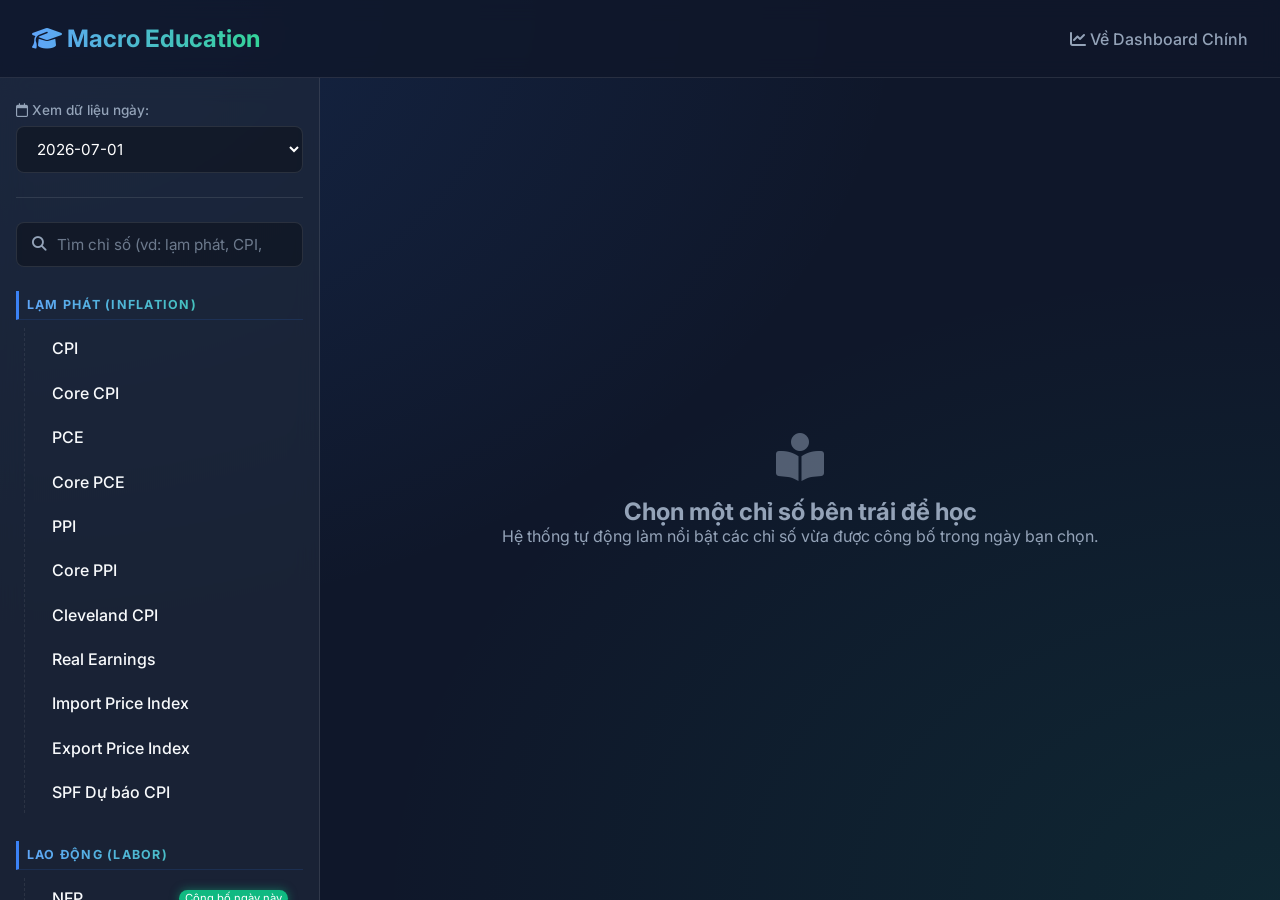
<file: dashboard/edu.html>
<!DOCTYPE html>
<html lang="en">
<head>
  <meta charset="UTF-8">
  <meta name="viewport" content="width=device-width, initial-scale=1.0">
  <title>US Macro Education Dashboard</title>
  <link rel="stylesheet" href="edu.css">
  <!-- FontAwesome for icons -->
  <link rel="stylesheet" href="https://cdnjs.cloudflare.com/ajax/libs/font-awesome/6.4.0/css/all.min.css">
</head>
<body>
  <header>
    <h1><i class="fa-solid fa-graduation-cap"></i> Macro Education</h1>
    <div class="nav-links">
      <a href="index.html"><i class="fa-solid fa-chart-line"></i> Về Dashboard Chính</a>
    </div>
  </header>

  <div class="container">
    <aside class="sidebar" id="sidebar">
      <div class="date-selector-container">
        <label for="date-selector"><i class="fa-regular fa-calendar"></i> Xem dữ liệu ngày:</label>
        <select id="date-selector"></select>
      </div>
      <div class="search-container">
        <div class="search-box">
          <i class="fa-solid fa-magnifying-glass search-icon"></i>
          <input type="text" id="indicator-search" placeholder="Tìm chỉ số (vd: lạm phát, CPI, GDP...)" autocomplete="off">
          <button id="search-clear" title="Xoá tìm kiếm" style="display:none;"><i class="fa-solid fa-xmark"></i></button>
        </div>
      </div>
      <div id="sidebar-content">
        <!-- Categories and indicators will be injected here by JS -->
      </div>
    </aside>

    <main class="main-content" id="main-content">
      <div class="empty-state" id="empty-state">
        <i class="fa-solid fa-book-open-reader"></i>
        <h2>Chọn một chỉ số bên trái để học</h2>
        <p>Hệ thống tự động làm nổi bật các chỉ số vừa được công bố trong ngày bạn chọn.</p>
      </div>

      <div class="content-card" id="content-card" style="display: none;">
        <div class="card-header">
          <div class="card-title">
            <h2 id="ind-short-name">CPI</h2>
            <p id="ind-full-name">Consumer Price Index</p>
          </div>
          <div class="card-actions">
            <a id="ind-deep-dive-link" href="#" target="_blank" style="display: none; background: #059669; color: white; margin-right: 0.5rem;"><i class="fa-solid fa-magnifying-glass-chart"></i> Deep Dive</a>
            <a id="ind-news-link" href="#" target="_blank" style="display: none; background: #6366f1; color: white; margin-right: 0.5rem;"><i class="fa-solid fa-chart-area"></i> Xem Biểu Đồ Gốc</a>
            <a id="ind-primary-link" href="#" target="_blank" style="display: none; background: var(--accent-color); color: white; margin-right: 0.5rem;"><i class="fa-solid fa-house-chimney"></i> Xem Nguồn Gốc</a>
            <a id="ind-link" href="#" target="_blank"><i class="fa-solid fa-external-link-alt"></i> Xem Dữ liệu FRED</a>
          </div>
        </div>

        <div id="release-info-alert" class="release-info-alert" style="display: none;">
          <h4><i class="fa-solid fa-bolt"></i> Số liệu công bố ngày <span id="rel-date"></span></h4>
          <div class="release-stats">
            <div class="stat"><span class="stat-lbl">Thực tế (Actual):</span> <strong id="rel-actual" class="actual-val"></strong></div>
            <div class="stat"><span class="stat-lbl">Dự báo (Forecast):</span> <strong id="rel-forecast"></strong></div>
            <div class="stat"><span class="stat-lbl">Kỳ trước (Previous):</span> <strong id="rel-previous"></strong></div>
            <div class="stat"><span class="stat-lbl">Surprise:</span> <strong id="rel-surprise"></strong></div>
          </div>
        </div>

        <div class="section">
          <h3><i class="fa-solid fa-circle-info"></i> Định Nghĩa</h3>
          <p id="ind-desc"></p>
        </div>

        <div class="info-grid">
          <div class="info-box">
            <h4><i class="fa-regular fa-calendar-days"></i> Chu kỳ công bố</h4>
            <p id="ind-freq"></p>
            <p id="ind-latest-release" style="margin-top: 0.75rem; color: var(--highlight-color); font-size: 0.9rem; font-weight: 500;"></p>
          </div>
          <div class="info-box">
            <h4><i class="fa-solid fa-bullseye"></i> Kỳ Vọng Của Thị Trường</h4>
            <p id="ind-expect"></p>
          </div>
        </div>

        <div class="section" id="section-read-format" style="display: none;">
          <h3 style="color: var(--highlight-color);"><i class="fa-solid fa-book-open"></i> Cách Đọc Chuẩn</h3>
          <div class="good-bad-box" style="background: rgba(16, 185, 129, 0.08); border: 1px solid rgba(16, 185, 129, 0.25);">
            <p id="ind-read-format"></p>
          </div>
        </div>

        <div class="info-grid" id="section-thresholds-pattern" style="display: none;">
          <div class="info-box">
            <h4><i class="fa-solid fa-flag-checkered"></i> Ngưỡng Cảnh Báo</h4>
            <p id="ind-watch-thresholds"></p>
          </div>
          <div class="info-box">
            <h4><i class="fa-regular fa-clock"></i> Lịch Cụ Thể</h4>
            <p id="ind-release-pattern"></p>
          </div>
        </div>

        <div class="section">
          <h3><i class="fa-solid fa-scale-balanced"></i> Như thế nào là Tốt / Xấu?</h3>
          <div class="good-bad-box">
            <p id="ind-good-bad"></p>
          </div>
        </div>

        <div class="section">
          <h3 style="color: var(--accent-color);"><i class="fa-solid fa-chart-pie"></i> Góc Nhìn Thực Chiến & Nhóm Ngành</h3>
          <div class="good-bad-box" style="background: rgba(59, 130, 246, 0.05); border: 1px solid rgba(59, 130, 246, 0.2);">
            <p id="ind-market-reaction"></p>
          </div>
        </div>

        <div class="section" id="section-related" style="display: none;">
          <h3><i class="fa-solid fa-link"></i> Chỉ Số Liên Quan (Cluster)</h3>
          <p style="color: var(--text-secondary); font-size: 0.85rem; margin-bottom: 0.5rem;">
            Click để chuyển sang chỉ số liên quan — cluster reads = pros chờ multiple confirm.
          </p>
          <div id="ind-related" class="related-chips"></div>
        </div>
      </div>
    </main>
  </div>

  <!-- Load Macro Data -->
  <script src="data.js"></script>
  <!-- Main logic -->
  <script src="edu.js"></script>
</body>
</html>
</file>
<file: dashboard/edu.css>
@import url('https://fonts.googleapis.com/css2?family=Inter:wght@300;400;500;600;700&display=swap');

:root {
  --bg-color: #0f172a;
  --panel-bg: rgba(30, 41, 59, 0.7);
  --panel-border: rgba(255, 255, 255, 0.1);
  --text-primary: #f8fafc;
  --text-secondary: #94a3b8;
  --accent-color: #3b82f6;
  --accent-glow: rgba(59, 130, 246, 0.5);
  --highlight-color: #10b981;
  --highlight-glow: rgba(16, 185, 129, 0.5);
  --danger-color: #ef4444;
}

* {
  box-sizing: border-box;
  margin: 0;
  padding: 0;
}

body {
  font-family: 'Inter', sans-serif;
  background-color: var(--bg-color);
  color: var(--text-primary);
  height: 100vh;
  overflow: hidden;
  display: flex;
  flex-direction: column;
  background-image: 
    radial-gradient(at 0% 0%, rgba(59, 130, 246, 0.15) 0px, transparent 50%),
    radial-gradient(at 100% 100%, rgba(16, 185, 129, 0.1) 0px, transparent 50%);
  background-attachment: fixed;
}

header {
  padding: 1.5rem 2rem;
  border-bottom: 1px solid var(--panel-border);
  background: rgba(15, 23, 42, 0.8);
  backdrop-filter: blur(10px);
  z-index: 100;
  display: flex;
  justify-content: space-between;
  align-items: center;
  flex-shrink: 0;
}

h1 {
  font-size: 1.5rem;
  font-weight: 700;
  background: linear-gradient(to right, #60a5fa, #34d399);
  -webkit-background-clip: text;
  background-clip: text;
  -webkit-text-fill-color: transparent;
}

.nav-links a {
  color: var(--text-secondary);
  text-decoration: none;
  font-weight: 500;
  transition: color 0.2s;
}

.nav-links a:hover {
  color: var(--text-primary);
}

.container {
  display: flex;
  flex: 1;
  overflow: hidden;
  height: 100%;
}

/* Sidebar */
.sidebar {
  width: 320px;
  background: var(--panel-bg);
  border-right: 1px solid var(--panel-border);
  backdrop-filter: blur(12px);
  overflow-y: auto;
  padding: 1.5rem 1rem;
}

.category {
  margin-bottom: 1.75rem;
}

.category-title {
  font-size: 0.78rem;
  text-transform: uppercase;
  letter-spacing: 0.1em;
  background: linear-gradient(to right, #60a5fa, #34d399);
  -webkit-background-clip: text;
  -webkit-text-fill-color: transparent;
  background-clip: text;
  margin-bottom: 0.5rem;
  padding: 0.4rem 0.75rem 0.4rem 0.5rem;
  font-weight: 700;
  border-left: 3px solid var(--accent-color);
  border-bottom: 1px solid rgba(59, 130, 246, 0.15);
}

.indicator-list {
  margin-left: 0.5rem;
  padding-left: 0.75rem;
  border-left: 1px dashed rgba(255, 255, 255, 0.08);
}

.indicator-item {
  padding: 0.6rem 0.85rem;
  border-radius: 0.5rem;
  cursor: pointer;
  transition: all 0.2s ease;
  margin-bottom: 0.2rem;
  border: 1px solid transparent;
  display: flex;
  justify-content: space-between;
  align-items: center;
}

.indicator-item:hover {
  background: rgba(255, 255, 255, 0.05);
}

.indicator-item.active {
  background: rgba(59, 130, 246, 0.15);
  border-color: rgba(59, 130, 246, 0.3);
  box-shadow: 0 0 15px var(--accent-glow);
}

.indicator-name {
  font-weight: 500;
}

.indicator-badge {
  font-size: 0.7rem;
  padding: 0.1rem 0.4rem;
  border-radius: 1rem;
  background: rgba(255, 255, 255, 0.1);
  color: var(--text-secondary);
}

.indicator-item.today .indicator-badge {
  background: var(--highlight-color);
  color: #fff;
  box-shadow: 0 0 10px var(--highlight-glow);
  animation: pulse 2s infinite;
}

@keyframes pulse {
  0% { box-shadow: 0 0 0 0 rgba(16, 185, 129, 0.4); }
  70% { box-shadow: 0 0 0 6px rgba(16, 185, 129, 0); }
  100% { box-shadow: 0 0 0 0 rgba(16, 185, 129, 0); }
}

/* Main Content */
.main-content {
  flex: 1;
  padding: 2rem 3rem;
  overflow-y: auto;
  position: relative;
}

.empty-state {
  display: flex;
  flex-direction: column;
  align-items: center;
  justify-content: center;
  height: 100%;
  color: var(--text-secondary);
  text-align: center;
}

.empty-state i {
  font-size: 3rem;
  margin-bottom: 1rem;
  opacity: 0.5;
}

.content-card {
  background: var(--panel-bg);
  border: 1px solid var(--panel-border);
  border-radius: 1rem;
  padding: 2rem;
  backdrop-filter: blur(12px);
  box-shadow: 0 4px 6px rgba(0, 0, 0, 0.1);
  animation: fadeIn 0.4s ease forwards;
  max-width: 900px;
  margin: 0 auto;
}

@keyframes fadeIn {
  from { opacity: 0; transform: translateY(10px); }
  to { opacity: 1; transform: translateY(0); }
}

.card-header {
  border-bottom: 1px solid var(--panel-border);
  padding-bottom: 1.5rem;
  margin-bottom: 1.5rem;
  display: flex;
  justify-content: space-between;
  align-items: flex-start;
}

.card-title h2 {
  font-size: 2rem;
  margin-bottom: 0.5rem;
  color: #fff;
}

.card-title p {
  color: var(--text-secondary);
  font-size: 1.1rem;
}

.card-actions a {
  display: inline-flex;
  align-items: center;
  gap: 0.5rem;
  background: rgba(255, 255, 255, 0.1);
  color: #fff;
  text-decoration: none;
  padding: 0.5rem 1rem;
  border-radius: 0.5rem;
  font-size: 0.9rem;
  transition: background 0.2s;
}

.card-actions a:hover {
  background: rgba(255, 255, 255, 0.2);
}

.section {
  margin-bottom: 2rem;
}

.section h3 {
  font-size: 1.1rem;
  color: var(--accent-color);
  margin-bottom: 0.75rem;
  display: flex;
  align-items: center;
  gap: 0.5rem;
}

.section p {
  line-height: 1.6;
  color: #cbd5e1;
}

.info-grid {
  display: grid;
  grid-template-columns: repeat(auto-fit, minmax(250px, 1fr));
  gap: 1.5rem;
  margin-bottom: 2rem;
}

.info-box {
  background: rgba(0, 0, 0, 0.2);
  border: 1px solid rgba(255,255,255,0.05);
  border-radius: 0.75rem;
  padding: 1.25rem;
}

.info-box h4 {
  color: var(--text-secondary);
  font-size: 0.85rem;
  text-transform: uppercase;
  letter-spacing: 0.05em;
  margin-bottom: 0.5rem;
}

.good-bad-box {
  background: linear-gradient(135deg, rgba(16, 185, 129, 0.1), rgba(239, 68, 68, 0.1));
  border: 1px solid rgba(255, 255, 255, 0.1);
  border-radius: 0.75rem;
  padding: 1.5rem;
}

.good-bad-box p {
  white-space: pre-line;
}

/* Date Selector */
.date-selector-container {
  margin-bottom: 1.5rem;
  padding-bottom: 1.5rem;
  border-bottom: 1px solid var(--panel-border);
}

.date-selector-container label {
  display: block;
  font-size: 0.85rem;
  color: var(--text-secondary);
  margin-bottom: 0.5rem;
  font-weight: 500;
}

#date-selector {
  width: 100%;
  padding: 0.75rem 1rem;
  background: rgba(0, 0, 0, 0.3);
  border: 1px solid rgba(255, 255, 255, 0.1);
  border-radius: 0.5rem;
  color: #fff;
  font-family: inherit;
  font-size: 0.95rem;
  cursor: pointer;
  outline: none;
  transition: border-color 0.2s;
}

#date-selector:focus {
  border-color: var(--accent-color);
}

#date-selector option {
  background: var(--bg-color);
  color: #fff;
}

/* Search box */
.search-container {
  margin-bottom: 1.5rem;
}

.search-box {
  position: relative;
  display: flex;
  align-items: center;
}

.search-box .search-icon {
  position: absolute;
  left: 1rem;
  color: var(--text-secondary);
  font-size: 0.9rem;
  pointer-events: none;
}

#indicator-search {
  width: 100%;
  padding: 0.75rem 2.5rem 0.75rem 2.5rem;
  background: rgba(0, 0, 0, 0.3);
  border: 1px solid rgba(255, 255, 255, 0.1);
  border-radius: 0.5rem;
  color: #fff;
  font-family: inherit;
  font-size: 0.95rem;
  outline: none;
  transition: border-color 0.2s;
}

#indicator-search::placeholder {
  color: var(--text-secondary);
  opacity: 0.7;
}

#indicator-search:focus {
  border-color: var(--accent-color);
}

#search-clear {
  position: absolute;
  right: 0.6rem;
  background: transparent;
  border: none;
  color: var(--text-secondary);
  cursor: pointer;
  font-size: 0.9rem;
  padding: 0.3rem 0.4rem;
  border-radius: 0.35rem;
  transition: color 0.2s, background 0.2s;
}

#search-clear:hover {
  color: #fff;
  background: rgba(255, 255, 255, 0.08);
}

.search-no-results {
  color: var(--text-secondary);
  font-size: 0.9rem;
  text-align: center;
  padding: 1.5rem 0.5rem;
}

.search-hit {
  background: rgba(251, 191, 36, 0.22);
  color: #fcd34d;
  border-radius: 0.2rem;
  padding: 0 0.1rem;
}

/* Release Info Alert */
.release-info-alert {
  background: linear-gradient(135deg, rgba(59, 130, 246, 0.1), rgba(16, 185, 129, 0.05));
  border: 1px solid rgba(59, 130, 246, 0.3);
  border-left: 4px solid var(--accent-color);
  border-radius: 0.5rem;
  padding: 1.5rem;
  margin-bottom: 2rem;
  animation: fadeIn 0.4s ease forwards;
}

.release-info-alert h4 {
  color: #fff;
  margin-bottom: 1rem;
  font-size: 1.1rem;
  display: flex;
  align-items: center;
  gap: 0.5rem;
}

.release-stats {
  display: flex;
  flex-wrap: wrap;
  gap: 1.5rem;
}

.stat {
  display: flex;
  flex-direction: column;
  gap: 0.25rem;
}

.stat-lbl {
  font-size: 0.8rem;
  color: var(--text-secondary);
  text-transform: uppercase;
  letter-spacing: 0.05em;
}

.stat strong {
  font-size: 1.25rem;
  color: #fff;
  font-feature-settings: "tnum";
}

.actual-val.beat { color: var(--highlight-color); }
.actual-val.miss { color: var(--danger-color); }
.surprise-beat { color: var(--highlight-color); font-weight: bold; }
.surprise-miss { color: var(--danger-color); font-weight: bold; }
.surprise-inline { color: var(--text-secondary); }

/* Related indicators chips */
.related-chips {
  display: flex;
  flex-wrap: wrap;
  gap: 0.5rem;
  margin-top: 0.5rem;
}
.related-chip {
  background: rgba(59, 130, 246, 0.12);
  border: 1px solid rgba(59, 130, 246, 0.3);
  color: #93c5fd;
  padding: 0.4rem 0.85rem;
  border-radius: 1rem;
  font-size: 0.85rem;
  cursor: pointer;
  font-family: inherit;
  transition: all 0.2s ease;
  display: inline-flex;
  align-items: center;
  gap: 0.3rem;
}
.related-chip:hover {
  background: rgba(59, 130, 246, 0.25);
  border-color: var(--accent-color);
  color: #fff;
  transform: translateY(-1px);
}
</file>
